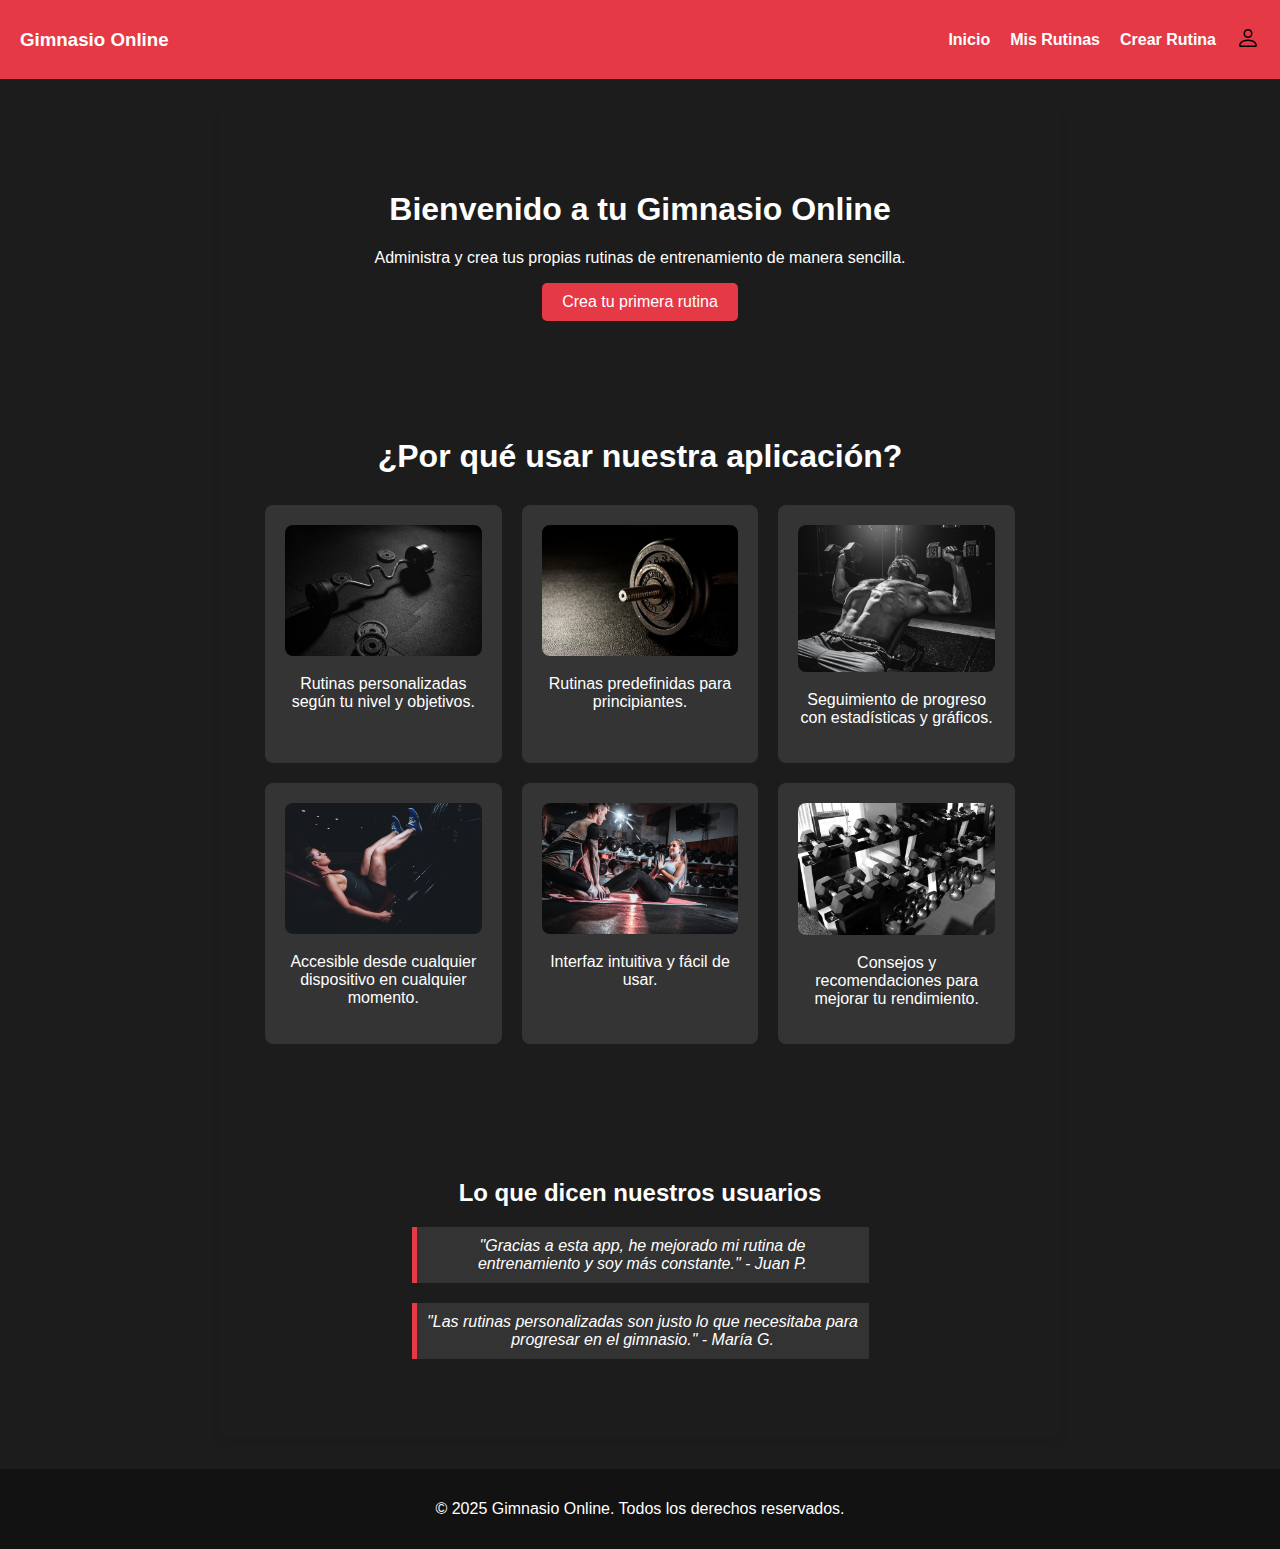
<file: index.html>
<!DOCTYPE html>
<html lang="es">
  <head>
    <meta charset="UTF-8" />
    <meta name="viewport" content="width=device-width, initial-scale=1.0" />
    <title>Gimnasio - Crea tu Rutina</title>
    <!-- Favicon -->
    <link
      rel="icon"
      type="image/png"
      sizes="56x56"
      href="assets/img/logo.png"
    />
    <!-- CSS -->
    <link rel="stylesheet" href="assets/css/styles.css" />
    <!-- CSS responsive -->
    <link rel="stylesheet" href="assets/css/responsive.css">
    <!-- Jquery -->
    <script src="https://code.jquery.com/jquery-3.6.0.min.js"></script>
    <!-- Js -->
    <script src="assets/js/script.js"></script>
  </head>
  <body>
    <header>
      <h3><a href="index.html" class="titulo">Gimnasio Online</a></h3>
      <nav>
          <ul>
              <li><a href="index.html">Inicio</a></li>
              <li><a href="rutinas.html">Mis Rutinas</a></li>
              <li><a href="crear_rutina.html">Crear Rutina</a></li>
              <li>
                  <a href="inicio_sesion.html"><img
                          src="assets/img/person.svg"
                          alt="Iniciar sesión"
                          class="icono-sesion" /></a>
              </li>
          </ul>
      </nav>
  </header>

    <main>
      <section id="inicio">
        <h1>Bienvenido a tu Gimnasio Online</h1>
        <p>
          Administra y crea tus propias rutinas de entrenamiento de manera
          sencilla.
        </p>
        <button>
          <a href="crear_rutina.html" class="btn">Crea tu primera rutina</a>
        </button>
      </section>

      <section id="beneficios">
        <h2>¿Por qué usar nuestra aplicación?</h2>
        <div class="beneficio-container">
          <div class="beneficio-item">
            <img src="assets/img/dumbbell-1966247_1280.jpg" alt="Rutinas personalizadas" />
            <p>Rutinas personalizadas según tu nivel y objetivos.</p>
          </div>
          <div class="beneficio-item">
            <img src="assets/img/fitness-1882721_1280.jpg" alt="Rutinas predefinidas" />
            <p>Rutinas predefinidas para principiantes.</p>
          </div>
          <div class="beneficio-item">
            <img src="assets/img/man-5883500_1280.jpg" alt="Seguimiento de progreso" />
            <p>Seguimiento de progreso con estadísticas y gráficos.</p>
          </div>
          <div class="beneficio-item">
            <img src="assets/img/training-828760_1280.jpg" alt="Accesibilidad" />
            <p>Accesible desde cualquier dispositivo en cualquier momento.</p>
          </div>
          <div class="beneficio-item">
            <img src="assets/img/man-5886574_1280.jpg" alt="Interfaz intuitiva" />
            <p>Interfaz intuitiva y fácil de usar.</p>
          </div>
          <div class="beneficio-item">
            <img src="assets/img/crossfit-1126999_1280.jpg" alt="Consejos y recomendaciones" />
            <p>Consejos y recomendaciones para mejorar tu rendimiento.</p>
          </div>
        </div>
      </section>

      <section id="testimonios">
        <h2>Lo que dicen nuestros usuarios</h2>
        <blockquote>
          "Gracias a esta app, he mejorado mi rutina de entrenamiento y soy más
          constante." - Juan P.
        </blockquote>
        <blockquote>
          "Las rutinas personalizadas son justo lo que necesitaba para progresar
          en el gimnasio." - María G.
        </blockquote>
      </section>
    </main>

    <footer>
      <p>&copy; 2025 Gimnasio Online. Todos los derechos reservados.</p>
    </footer>
  </body>
</html>
</file>
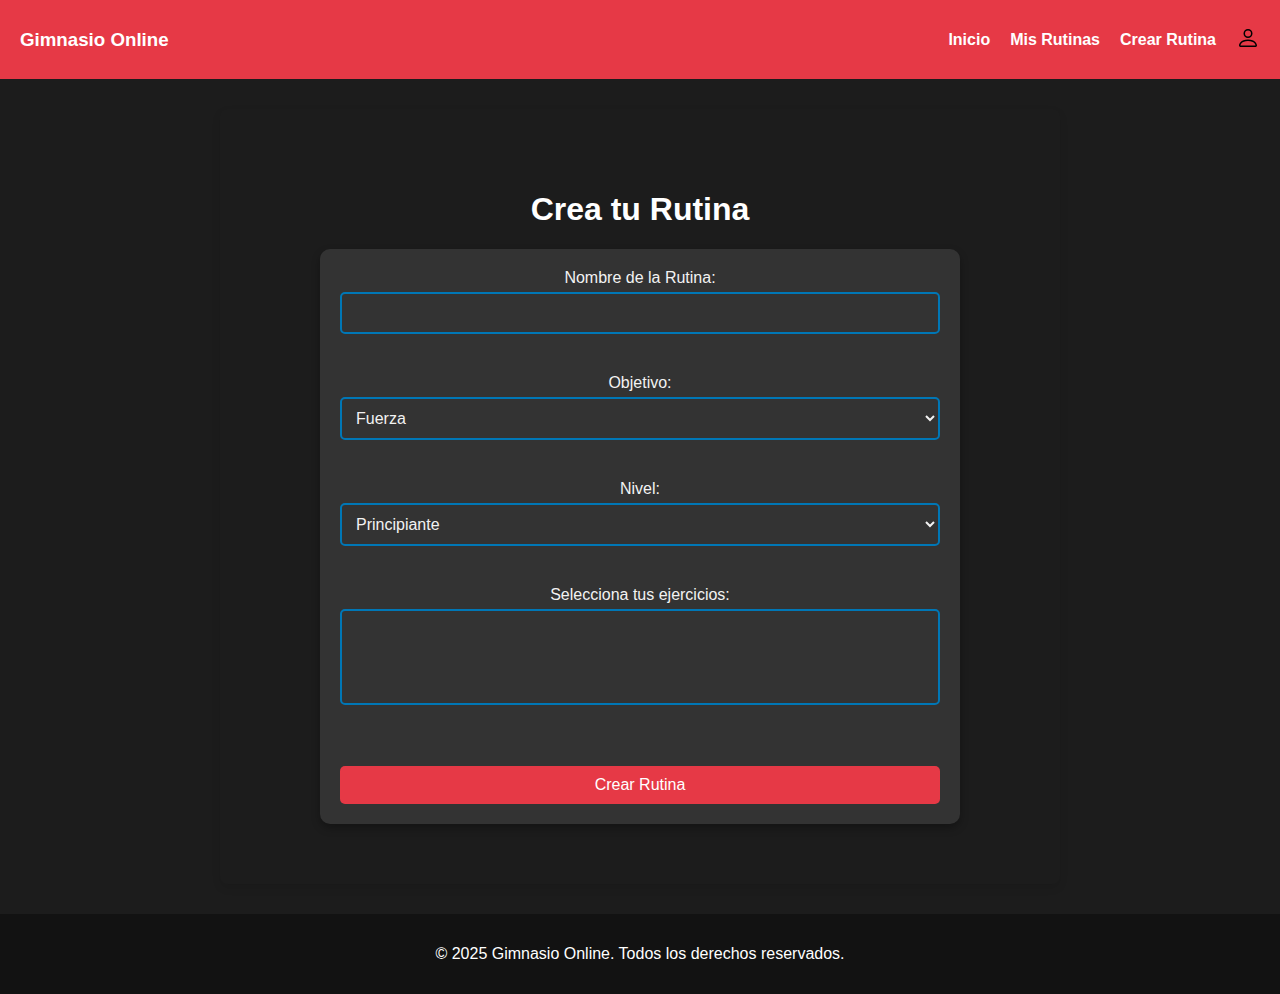
<file: crear_rutina.html>
<!DOCTYPE html>
<html lang="es">

<head>
    <meta charset="UTF-8">
    <meta name="viewport" content="width=device-width, initial-scale=1.0">
    <title>Gimnasio - Crea tu Rutina</title>
    <!-- Favicon -->
    <link
        rel="icon"
        type="image/png"
        sizes="56x56"
        href="assets/img/logo.png" />
    <!-- CSS -->
    <link rel="stylesheet" href="assets/css/styles.css">
    <!-- CSS responsive -->
    <link rel="stylesheet" href="assets/css/responsive.css">
    <!-- Jquery -->
    <script src="https://code.jquery.com/jquery-3.6.0.min.js"></script>
    <!-- Js -->
    <script src="assets/js/script.js"></script>
</head>

<body>
    <header>
        <h3><a href="index.html" class="titulo">Gimnasio Online</a></h3>
        <nav>
            <ul>
                <li><a href="index.html">Inicio</a></li>
                <li><a href="rutinas.html">Mis Rutinas</a></li>
                <li><a href="crear_rutina.html">Crear Rutina</a></li>
                <li>
                    <a href="inicio_sesion.html"><img
                            src="assets/img/person.svg"
                            alt="Iniciar sesión"
                            class="icono-sesion" /></a>
                </li>
            </ul>
        </nav>
    </header>

    <main>
        <section id="crear-rutina">
            <h1>Crea tu Rutina</h1>
            
            <form id="formRutina" method="POST" action="procesar_rutina.php">
                <div class="input-group">
                    <label for="nombre">Nombre de la Rutina:</label>
                    <input type="text" id="nombre" name="nombre" required />
                    <span class="error" id="error-nombre"></span>
                </div>

                <div class="input-group">
                    <label for="objetivo">Objetivo:</label>
                    <select id="objetivo" name="objetivo" required>
                        <option value="fuerza">Fuerza</option>
                        <option value="hipertrofia">Hipertrofia</option>
                        <option value="resistencia">Resistencia</option>
                    </select>
                    <span class="error" id="error-objetivo"></span>
                </div>

                <div class="input-group">
                    <label for="nivel">Nivel:</label>
                    <select id="nivel" name="nivel" required>
                        <option value="principiante">Principiante</option>
                        <option value="intermedio">Intermedio</option>
                        <option value="avanzado">Avanzado</option>
                    </select>
                    <span class="error" id="error-nivel"></span>
                </div>

                <div class="input-group">
                    <label for="ejercicios">Selecciona tus ejercicios:</label>
                    <select id="ejercicios" name="ejercicios[]" multiple required>
                        <!-- Opciones de ejercicios se cargarán aquí -->
                    </select>
                    <span class="error" id="error-ejercicios"></span>
                </div>

                <div id="repeticiones-series"></div> <!-- Aquí se agregarán las repeticiones y series dinámicamente -->

                <button type="submit">Crear Rutina</button>
            </form>

        </section>
    </main>


    <footer>
        <p>&copy; 2025 Gimnasio Online. Todos los derechos reservados.</p>
    </footer>
</body>

</html>
</file>
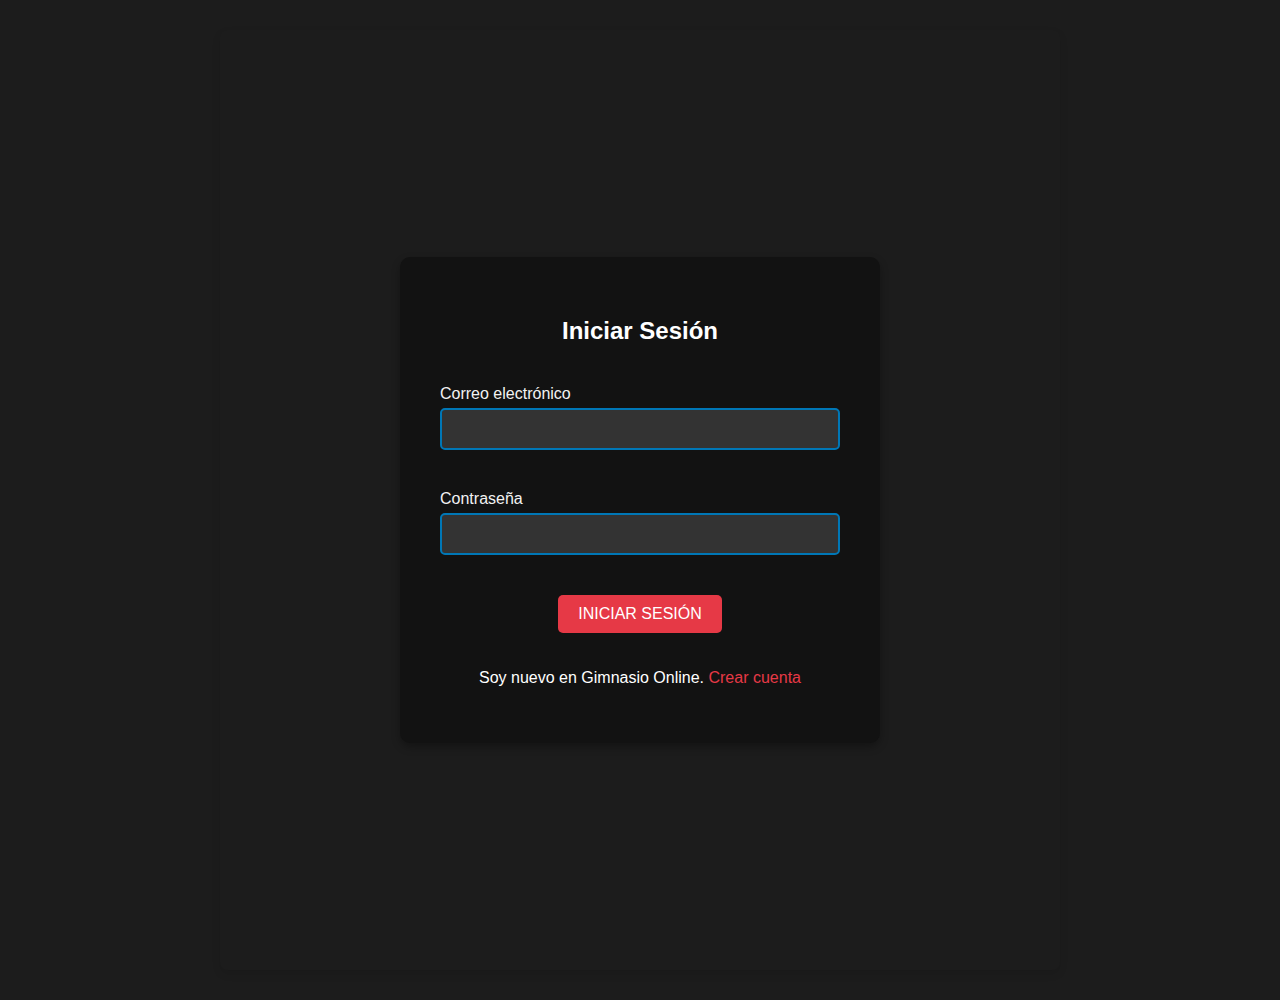
<file: inicio_sesion.html>
<!DOCTYPE html>
<html lang="es">
  <head>
    <meta charset="UTF-8" />
    <meta name="viewport" content="width=device-width, initial-scale=1.0" />
    <title>Iniciar Sesión - Registro</title>
    <!-- Favicon -->
    <link
      rel="icon"
      type="image/png"
      sizes="56x56"
      href="assets/img/logo.png"
    />
    <!-- CSS -->
    <link rel="stylesheet" href="assets/css/styles.css" />
    <!-- CSS responsive -->
    <link rel="stylesheet" href="assets/css/responsive.css">
    <!-- Jquery -->
    <script src="https://code.jquery.com/jquery-3.6.0.min.js"></script>
    <!-- Js -->
    <script src="assets/js/script.js"></script>
  </head>
  <body>
    <main class="inicio-sesion">
      <div class="login">
        <form
          action="assets/php/controlador/controlador_inicio_sesion.php"
          method="POST"
          class="formulario"
          id="inicio_sesion"
        >
          <h2>Iniciar Sesión</h2>
          <div class="input-group">
            <label for="email">Correo electrónico</label>
            <input type="text" id="email" name="email" required />
            <span class="error"></span>
          </div>
          <div class="input-group">
            <label for="password">Contraseña</label>
            <input type="password" id="password" name="password" required />
            <span class="error"></span>
          </div>
          <button type="submit" class="btn" name="login">INICIAR SESIÓN</button>
          <p class="registrar">
            Soy nuevo en Gimnasio Online.
            <span class="crear_cuenta">Crear cuenta</span>
          </p>
        </form>
      </div>
      <div class="registro">
        <form
          action="assets/php/controlador/controlador_registro.php"
          method="POST"
          class="formulario"
          id="registro"
        >
          <h2>Registrar</h2>
          <div class="input-group">
            <label for="email">Nombre</label>
            <input type="text" id="nombre" name="nombre" required />
            <span class="error"></span>
          </div>

          <div class="input-group">
            <label for="email">Correo electrónico</label>
            <input type="text" id="email_registro" name="email" required />
            <span class="error"></span>
          </div>
          <div class="input-group">
            <label for="password">Contraseña</label>
            <input type="password" id="password_registro" name="password" required />
            <span class="error"></span>
          </div>

          <div class="input-group">
            <label for="password">Repetir Contraseña</label>
            <input type="password" id="password_repetir" name="password" required />
            <span class="error"></span>
          </div>
          <button type="submit" class="btn">REGISTRARSE</button>
          <p class="inicio">
            Ya tengo cuenta
            <span class="sesion">Iniciar sesión</span>
          </p>
        </form>
      </div>
    </main>
  </body>
</html>
</file>
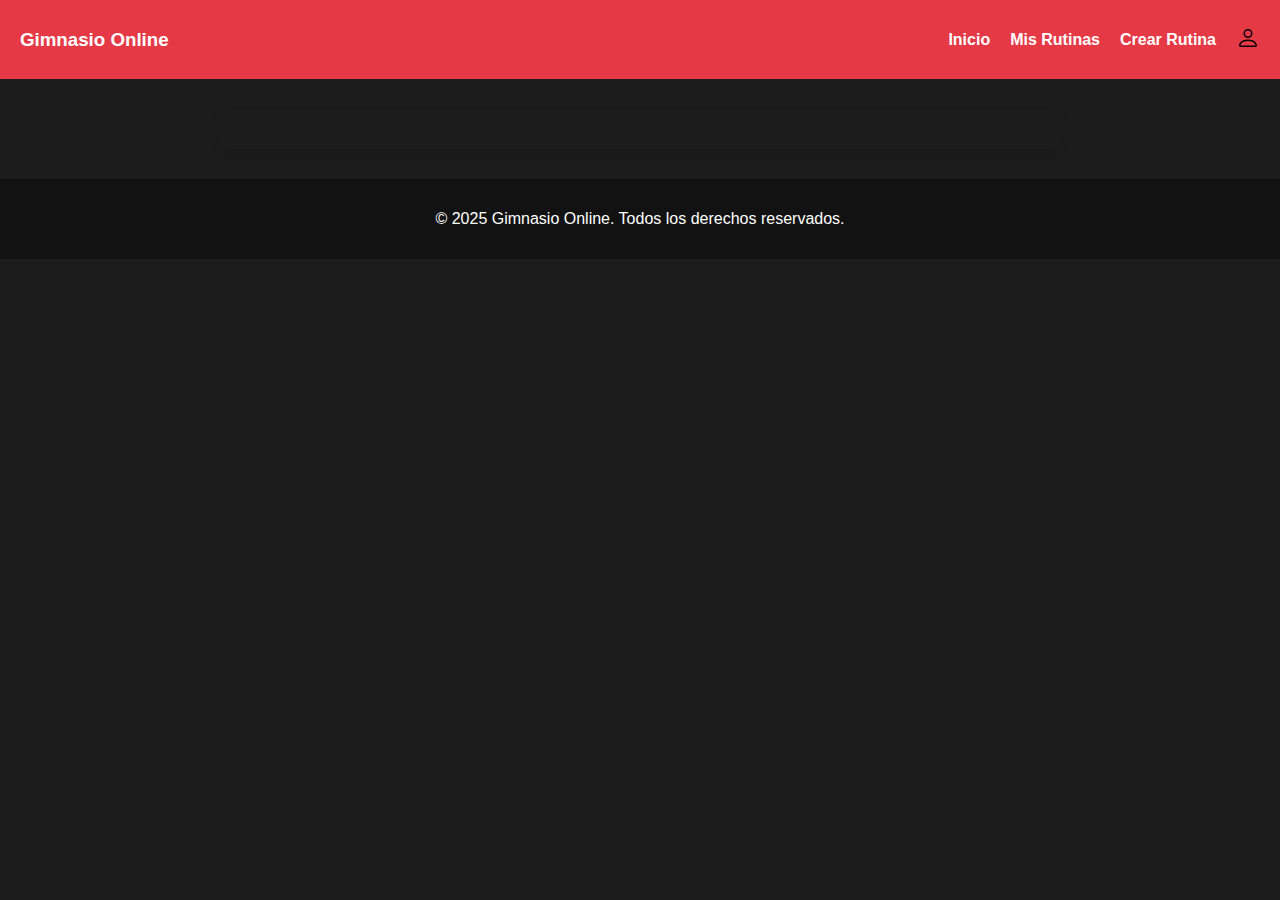
<file: rutinas.html>
<!DOCTYPE html>
<html lang="es">
<head>
    <meta charset="UTF-8">
    <meta name="viewport" content="width=device-width, initial-scale=1.0">
    <title>Gimnasio - Crea tu Rutina</title>
    <!-- Favicon -->
    <link
      rel="icon"
      type="image/png"
      sizes="56x56"
      href="assets/img/logo.png"
    />
    <link rel="stylesheet" href="assets/css/styles.css">
    <!-- CSS responsive -->
    <link rel="stylesheet" href="assets/css/responsive.css">
    <!-- Jquery -->
    <script src="https://code.jquery.com/jquery-3.6.0.min.js"></script>
    <!-- Js -->
    <script src="assets/js/script.js"></script>
</head>
<body>
  <header>
    <h3><a href="index.html" class="titulo">Gimnasio Online</a></h3>
    <nav>
        <ul>
            <li><a href="index.html">Inicio</a></li>
            <li><a href="rutinas.html">Mis Rutinas</a></li>
            <li><a href="crear_rutina.html">Crear Rutina</a></li>
            <li>
                <a href="inicio_sesion.html"><img
                        src="assets/img/person.svg"
                        alt="Iniciar sesión"
                        class="icono-sesion" /></a>
            </li>
        </ul>
    </nav>
</header>

    <main>
        
    </main>
        
    <footer>
        <p>&copy; 2025 Gimnasio Online. Todos los derechos reservados.</p>
    </footer>
</body>
</html>
</file>
<file: assets/css/styles.css>
body {
  background-color: #1c1c1c;
  color: #ffffff;
  font-family: Arial, sans-serif;
  margin: 0;
  padding: 0;
}

header {
  background-color: #e63946;
  color: white;
  display: flex;
  position: sticky;
  top: 0;
  align-items: center;
  justify-content: space-between;
  padding: 10px 20px;
}

.titulo {
  text-decoration: none;
  color: white;
}

nav ul {
  list-style: none;
  margin: 0;
  padding: 0;
  display: flex;
  align-items: center;
  gap: 20px;
}

nav ul li a {
  text-decoration: none;
  color: white;
  font-weight: bold;
  transition: color 0.3s;
}

nav ul li a:hover {
  color: #ffc107;
}

.icono-sesion {
  width: 24px;
  height: 24px;
}

main {
  width: 80%;
  max-width: 800px;
  margin: 30px auto;
  padding: 20px;
  border-radius: 8px;
  box-shadow: 0 4px 8px rgba(0, 0, 0, 0.1);
}

h2 {
  text-align: center;
}

form {
  display: flex;
  flex-direction: column;
  gap: 20px;
}

label {
  font-size: 16px;
  margin-bottom: 8px;
}

input, select {
  padding: 12px;
  font-size: 16px;
  border: 1px solid #ccc;
  border-radius: 4px;
  background-color: #333;
  box-sizing: border-box;
}

select {
  background-color: #333;
}

button {
  background-color: #e63946;
  color: #333;
  padding: 10px 20px;
  border: none;
  border-radius: 5px;
  cursor: pointer;
  font-size: 16px;
  transition: background 0.3s;
}

button a {
  text-decoration: none;
  color: white;
}

button:hover {
  background-color: #b22222;
}

#inicio,
#beneficios,
#testimonios {
  text-align: center;
  padding: 40px;
}

ul {
  list-style-type: none;
  padding: 0;
}

blockquote {
  font-style: italic;
  background: #333;
  padding: 10px;
  border-left: 5px solid #e63946;
  margin: 20px auto;
  width: 60%;
}

.inicio-sesion {
  display: flex;
  justify-content: center;
  align-items: center;
  height: 100vh;
}

.registro {
  display: none;
}

.login,
.registro {
  background-color: #121212;
  border-radius: 10px;
  padding: 40px;
  box-shadow: 0 4px 8px rgba(0, 0, 0, 0.3);
  width: 100%;
  max-width: 400px;
  margin: auto;
}

.formulario {
  display: flex;
  flex-direction: column;
  align-items: center;
}

.input-group {
  width: 100%;
  margin-bottom: 20px;
}

.input-group label {
  color: #f2f2f2;
  display: block;
  margin-bottom: 5px;
}

.input-group input {
  width: 100%;
  padding: 10px;
  border: 2px solid #0077b6;
  border-radius: 5px;
  background-color: #333;
  color: #f2f2f2;
}

.input-group input:focus {
  border-color: #e63946;
  outline: none;
}

.opciones {
  display: flex;
  justify-content: center;
  width: 100%;
  margin-bottom: 20px;
  color: #f2f2f2;
}

.olvidado-contraseña {
  text-decoration: none;
  color: white;
  margin: 5px;
}

.olvidado-contraseña:hover {
  text-decoration: underline;
}

.registrar span,
.inicio span {
  color: #e63946;
}

.registrar span:hover,
.inicio span:hover {
  text-decoration: underline;
}

#beneficios {
  text-align: center;
  padding: 50px 0;
  background-color: #1c1c1c;
}

#beneficios h2 {
  font-size: 2rem;
  margin-bottom: 30px;
}

.beneficio-container {
  display: grid;
  grid-template-columns: repeat(2, 1fr);
  margin: 25px;
  gap: 20px;
  justify-items: center;
}

.beneficio-item {
  background-color: #353434;
  padding: 20px;
  border-radius: 8px;
  text-align: center;
}

.beneficio-item img {
  width: 100%;
  height: auto;
  border-radius: 8px;
}

.beneficio-item p {
  margin-top: 15px;
  font-size: 1rem;
}

#advertencias {
  background-color: #fdd835;
  padding: 10px;
  border-radius: 4px;
  color: #333;
  font-size: 14px;
  margin-top: 10px;
}

#advertencias p {
  margin: 0;
}

#advertencias em {
  font-weight: bold;
}

#crear-rutina {
  text-align: center;
  padding: 40px;
  background-color: #1c1c1c;
}

#crear-rutina form {
  max-width: 600px;
  margin: auto;
  background-color: #333;
  padding: 20px;
  border-radius: 10px;
  box-shadow: 0 4px 8px rgba(0, 0, 0, 0.3);
}

.input-group {
  width: 100%;
  margin-bottom: 20px;
}

.input-group label {
  display: block;
  color: #f2f2f2;
  margin-bottom: 5px;
}

.input-group input,
.input-group select {
  width: 100%;
  padding: 10px;
  border: 2px solid #0077b6;
  border-radius: 5px;
  background-color: #333;
  color: #f2f2f2;
}

.input-group input:focus,
.input-group select:focus {
  border-color: #e63946;
  outline: none;
}

button {
  background-color: #e63946;
  color: white;
  padding: 10px 20px;
  border: none;
  border-radius: 5px;
  cursor: pointer;
  font-size: 16px;
  transition: background 0.3s;
}

button:hover {
  background-color: #b22222;
}


footer {
  background-color: #121212;
  color: white;
  text-align: center;
  padding: 15px 0;
}
</file>
<file: assets/css/responsive.css>
@media (min-width: 1200px) and (max-width: 1600px) {
    .beneficio-container {
        grid-template-columns: repeat(3, 1fr);
      }
}

@media (max-width: 768px) {
    main {
      width: 90%;
    }
  
    header h3 {
      font-size: 20px;
    }
  
    form {
      gap: 15px;
    }
  
    button {
      font-size: 14px;
      padding: 10px;
    }
  }
  
@media (max-width: 480px){
    .beneficio-container{
        grid-template-columns: repeat(1, 1fr);
    }
}
</file>
